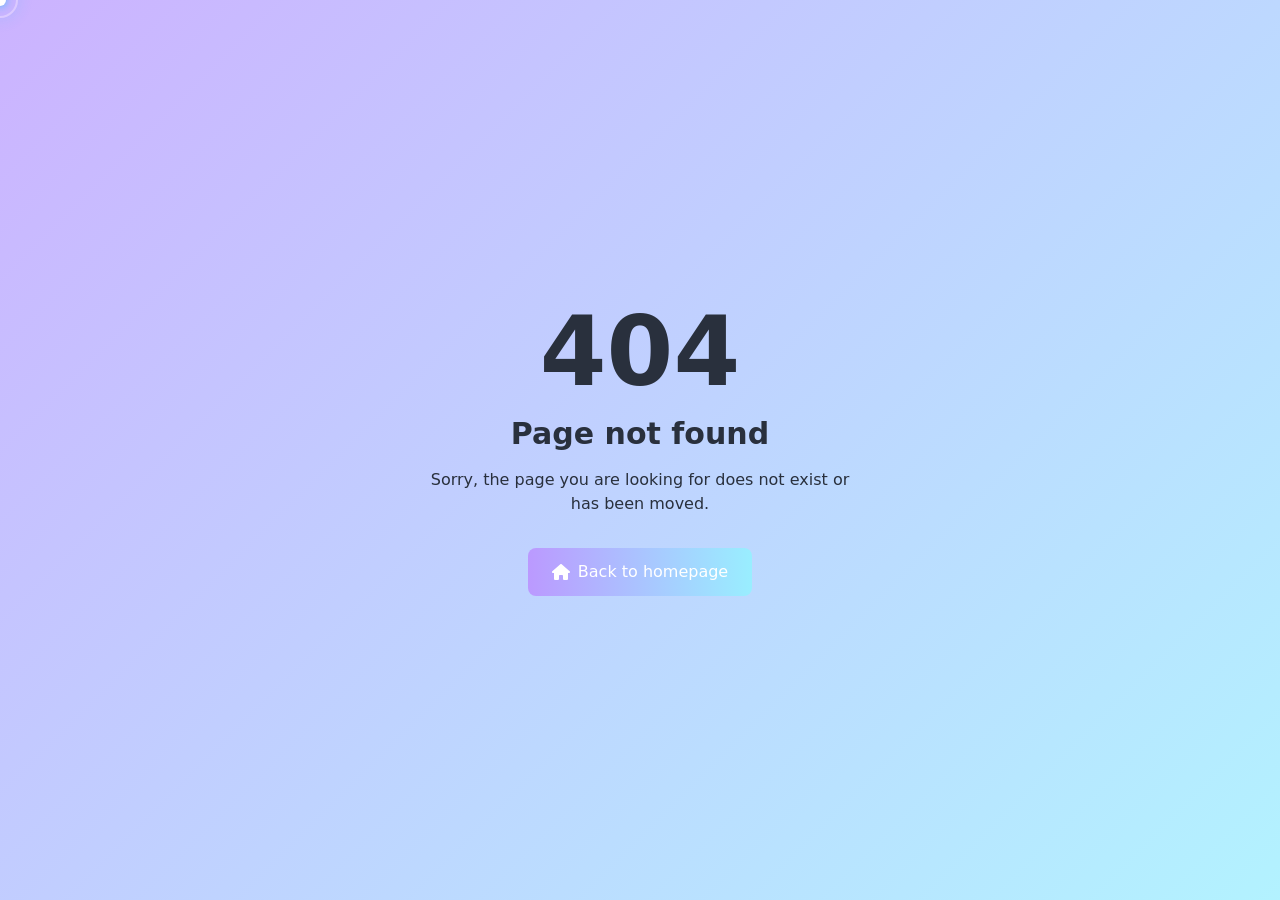
<file: index.html>
<!doctype html>
<html lang="en">

<head>
  <meta charset="UTF-8" />
  <meta name="viewport" content="width=device-width, initial-scale=1.0" />
  <meta name="theme-color" content="#ff00eb" />
  <meta name="referrer" content="strict-origin-when-cross-origin" />
  <meta http-equiv="Permissions-Policy"
    content="interest-cohort=(), encrypted-media=(self https://w.soundcloud.com https://soundcloud.com)" />
  <meta http-equiv="Content-Security-Policy"
    content="default-src 'self'; script-src 'self' 'unsafe-inline' 'unsafe-eval' https://w.soundcloud.com https://widget.sndcdn.com; style-src 'self' 'unsafe-inline'; img-src 'self' data: https:; media-src 'self' https:; connect-src 'self' http://localhost:* http://127.0.0.1:* http://ent https://api.soundcloud.com https://w.soundcloud.com https://widget.sndcdn.com https://sndcdn.com; frame-src https://w.soundcloud.com; worker-src 'self' blob:;" />
  <meta name="description"
    content="Arthur Kubiak - Full Stack Developer specializing in React, TypeScript, and modern web technologies. Explore my portfolio and professional experience." />
  <meta name="keywords"
    content="Arthur Kubiak, Full Stack Developer, React, TypeScript, Web Development, Portfolio, Frontend, Backend" />
  <meta name="author" content="Arthur Kubiak" />

  <!-- Open Graph / Facebook -->
  <meta property="og:type" content="website" />
  <meta property="og:title" content="Arthur Kubiak - Full Stack Developer Portfolio" />
  <meta property="og:description"
    content="Arthur Kubiak - Full Stack Developer specializing in React, TypeScript, and modern web technologies. Explore my portfolio and professional experience." />
  <meta property="og:image" content="/profil_cover.webp" />
  <meta property="og:url" content="https://kubarthur.me/" />
  <meta property="og:locale" content="en_US" />

  <!-- Twitter -->
  <meta name="twitter:card" content="summary_large_image" />
  <meta name="twitter:title" content="Arthur Kubiak - Full Stack Developer Portfolio" />
  <meta name="twitter:description"
    content="Arthur Kubiak - Full Stack Developer specializing in React, TypeScript, and modern web technologies. Explore my portfolio and professional experience." />
  <meta name="twitter:image" content="/profil_cover.webp" />

  <title>Arthur KUBIAK - Portfolio</title>
  <link rel="icon" type="image/png" href="/favicon-96x96.png" sizes="96x96" />
  <link rel="icon" type="image/svg+xml" href="/favicon.svg" />
  <link rel="shortcut icon" href="/favicon.ico" />
  <link rel="apple-touch-icon" sizes="180x180" href="/apple-touch-icon.png" />
  <meta name="apple-mobile-web-app-title" content="Kub" />
  <link rel="manifest" href="/site.webmanifest" />
  <link rel="canonical" href="https://kubarthur.me/" />

  <!-- Preconnect pour les domaines externes -->
  <link rel="preconnect" href="https://w.soundcloud.com" />
  <link rel="preconnect" href="https://widget.sndcdn.com" />
  <link rel="preconnect" href="https://sndcdn.com" />
  <link rel="preconnect" href="https://api.soundcloud.com" />
  <link rel="preconnect" href="https://www.publicdomainpictures.net" />
  <script type="module" crossorigin src="/assets/index-Bfyiq4Mh.js"></script>
  <link rel="modulepreload" crossorigin href="/assets/vendor-Bdw5fnUl.js">
  <link rel="modulepreload" crossorigin href="/assets/animations-DptMTKgY.js">
  <link rel="modulepreload" crossorigin href="/assets/icons-Dq-A5cKz.js">
  <link rel="modulepreload" crossorigin href="/assets/media-B6pbkI_e.js">
  <link rel="stylesheet" crossorigin href="/assets/index-Cuvu6_rQ.css">
</head>

<body>
  <div id="root"></div>
</body>

</html>
</file>
<file: assets/index-Cuvu6_rQ.css>
a,button,[role=button],input,textarea,select,label{cursor:none!important}.outline-none{outline:none!important;box-shadow:none!important}.full-bleed{position:relative;left:50%;transform:translate(-50%);width:100vw;width:100dvw;display:block}.passion-anchor{scroll-margin-top:calc(var(--header-h, 64px))}@keyframes drift{0%{transform:translate(-50%,-50%) rotate(0) scale(1)}25%{transform:translate(-45%,-55%) rotate(3deg) scale(1.05)}50%{transform:translate(-50%,-60%) rotate(0) scale(1.03)}75%{transform:translate(-55%,-45%) rotate(-3deg) scale(1.06)}to{transform:translate(-50%,-50%) rotate(0) scale(1)}}@keyframes star-drop{0%{opacity:0;transform:translateY(0) scale(1.2) rotate(-40deg)}10%{opacity:1;transform:translateY(4px) scale(1.2) rotate(-20deg)}80%{opacity:1;transform:translateY(12px) scale(1) rotate(20deg)}to{opacity:0;transform:translateY(16px) scale(.8) rotate(40deg)}}.animate-star-drop{animation:star-drop 1.2s cubic-bezier(.22,1,.36,1);pointer-events:none}.animate-drift{animation:drift 20s ease-in-out infinite}.animate-drift-slow{animation:drift 28s ease-in-out infinite}.animate-drift-fast{animation:drift 14s ease-in-out infinite}@keyframes cyberpunk-glitch-anim{0%{filter:brightness(1.2) contrast(1.15) saturate(1.3) drop-shadow(0 0 12px #0ff8) drop-shadow(0 0 24px #f0f);transform:none}8%{filter:brightness(1.3) contrast(1.2) saturate(1.5) drop-shadow(0 0 16px #0ff8) drop-shadow(0 0 32px #f0f);transform:scaleY(1.01) translateY(-1px)}12%{filter:brightness(1.1) contrast(1.1) saturate(1.2) drop-shadow(0 0 8px #0ff8) drop-shadow(0 0 16px #f0f);transform:scaleY(.99) translateY(1px)}20%{filter:brightness(1.4) contrast(1.3) saturate(1.7) drop-shadow(0 0 24px #0ff8) drop-shadow(0 0 40px #f0f);transform:scaleY(1.02) translateY(-2px)}22%{filter:brightness(1.1) contrast(1.1) saturate(1.2) drop-shadow(0 0 8px #0ff8) drop-shadow(0 0 16px #f0f);transform:none}to{filter:brightness(1.2) contrast(1.15) saturate(1.3) drop-shadow(0 0 12px #0ff8) drop-shadow(0 0 24px #f0f);transform:none}}.cyberpunk-glitch{position:relative;filter:brightness(1.2) contrast(1.15) saturate(1.3) drop-shadow(0 0 12px #0ff8) drop-shadow(0 0 24px #f0f);animation:cyberpunk-glitch-anim 1.2s infinite linear alternate}@keyframes cyberpunk-scanlines{0%{background-position-y:0}to{background-position-y:4px}}.glitch-overlay{content:"";position:absolute;inset:0;pointer-events:none;z-index:2;background:repeating-linear-gradient(to bottom,rgba(255,255,255,.07) 0px,rgba(255,255,255,.07) 1px,transparent 1.5px,transparent 4px);mix-blend-mode:lighten;animation:cyberpunk-scanlines 1.2s linear infinite;border-radius:1rem}@keyframes cyberpunk-flicker{0%,to{opacity:1}10%{opacity:.95}20%{opacity:.9}30%{opacity:.75}40%{opacity:.95}50%{opacity:1}60%{opacity:.7}70%{opacity:1}80%{opacity:.9}90%{opacity:.95}}.terminal-flicker{animation:cyberpunk-flicker 1.2s linear infinite}.text-success{color:hsl(var(--success))}.text-error{color:hsl(var(--error))}.border-error{border-color:hsl(var(--error))}.bg-error{background-color:hsl(var(--error))}.outline-custom:focus,.outline:focus-visible{outline:none;box-shadow:0 0 0 2px hsl(var(--ring))}.brand{background-image:linear-gradient(135deg,hsl(var(--brand-start)),hsl(var(--brand-end)))}.dark .brand{background-image:linear-gradient(#0f172a66,#0f172a66),linear-gradient(135deg,hsl(var(--brand-start)),hsl(var(--brand-end)))}.brand-decale{background-image:linear-gradient(135deg,hsl(var(--brand-start-decale)),hsl(var(--brand-end-decale)))}.brand-tint{background-image:linear-gradient(90deg,hsl(var(--brand-start) / .06),hsl(var(--brand-end) / .06))}.dark .brand-tint{background-image:linear-gradient(90deg,hsl(var(--brand-start) / .14),hsl(var(--brand-end) / .14))}.slice-default{background-image:linear-gradient(180deg,hsl(var(--brand-start)),hsl(var(--brand-end)))}.slice-100-80{background-image:linear-gradient(180deg,color-mix(in oklab,hsl(var(--brand-start)) 60%,hsl(var(--brand-end)) 0%),color-mix(in oklab,hsl(var(--brand-start)) 80%,hsl(var(--brand-end)) 20%))}.slice-80-60{background-image:linear-gradient(180deg,color-mix(in oklab,hsl(var(--brand-start)) 80%,hsl(var(--brand-end)) 20%),color-mix(in oklab,hsl(var(--brand-start)) 60%,hsl(var(--brand-end)) 40%))}.slice-60-40{background-image:linear-gradient(180deg,color-mix(in oklab,hsl(var(--brand-start)) 60%,hsl(var(--brand-end)) 40%),color-mix(in oklab,hsl(var(--brand-start)) 40%,hsl(var(--brand-end)) 60%))}.slice-40-20{background-image:linear-gradient(180deg,color-mix(in oklab,hsl(var(--brand-start)) 40%,hsl(var(--brand-end)) 60%),color-mix(in oklab,hsl(var(--brand-start)) 20%,hsl(var(--brand-end)) 80%))}.slice-20-0{background-image:linear-gradient(180deg,color-mix(in oklab,hsl(var(--brand-start)) 20%,hsl(var(--brand-end)) 80%),color-mix(in oklab,hsl(var(--brand-start)) 0%,hsl(var(--brand-end)) 80%))}.no-scroll{scrollbar-width:none;scrollbar-color:transparent transparent;-ms-overflow-style:none}.brightness:hover{filter:brightness(var(--bright))}.hover-custom:hover{filter:brightness(var(--bright));scale:1.05;transition:all .2s ease-in-out}html.lenis,html.lenis body{height:auto}.lenis:not(.lenis-autoToggle).lenis-stopped{overflow:clip}.lenis [data-lenis-prevent],.lenis [data-lenis-prevent-wheel],.lenis [data-lenis-prevent-touch]{overscroll-behavior:contain}.lenis.lenis-smooth iframe{pointer-events:none}.lenis.lenis-autoToggle{transition-property:overflow;transition-duration:1ms;transition-behavior:allow-discrete}*,:before,:after{--tw-border-spacing-x: 0;--tw-border-spacing-y: 0;--tw-translate-x: 0;--tw-translate-y: 0;--tw-rotate: 0;--tw-skew-x: 0;--tw-skew-y: 0;--tw-scale-x: 1;--tw-scale-y: 1;--tw-pan-x: ;--tw-pan-y: ;--tw-pinch-zoom: ;--tw-scroll-snap-strictness: proximity;--tw-gradient-from-position: ;--tw-gradient-via-position: ;--tw-gradient-to-position: ;--tw-ordinal: ;--tw-slashed-zero: ;--tw-numeric-figure: ;--tw-numeric-spacing: ;--tw-numeric-fraction: ;--tw-ring-inset: ;--tw-ring-offset-width: 0px;--tw-ring-offset-color: #fff;--tw-ring-color: rgb(59 130 246 / .5);--tw-ring-offset-shadow: 0 0 #0000;--tw-ring-shadow: 0 0 #0000;--tw-shadow: 0 0 #0000;--tw-shadow-colored: 0 0 #0000;--tw-blur: ;--tw-brightness: ;--tw-contrast: ;--tw-grayscale: ;--tw-hue-rotate: ;--tw-invert: ;--tw-saturate: ;--tw-sepia: ;--tw-drop-shadow: ;--tw-backdrop-blur: ;--tw-backdrop-brightness: ;--tw-backdrop-contrast: ;--tw-backdrop-grayscale: ;--tw-backdrop-hue-rotate: ;--tw-backdrop-invert: ;--tw-backdrop-opacity: ;--tw-backdrop-saturate: ;--tw-backdrop-sepia: ;--tw-contain-size: ;--tw-contain-layout: ;--tw-contain-paint: ;--tw-contain-style: }::backdrop{--tw-border-spacing-x: 0;--tw-border-spacing-y: 0;--tw-translate-x: 0;--tw-translate-y: 0;--tw-rotate: 0;--tw-skew-x: 0;--tw-skew-y: 0;--tw-scale-x: 1;--tw-scale-y: 1;--tw-pan-x: ;--tw-pan-y: ;--tw-pinch-zoom: ;--tw-scroll-snap-strictness: proximity;--tw-gradient-from-position: ;--tw-gradient-via-position: ;--tw-gradient-to-position: ;--tw-ordinal: ;--tw-slashed-zero: ;--tw-numeric-figure: ;--tw-numeric-spacing: ;--tw-numeric-fraction: ;--tw-ring-inset: ;--tw-ring-offset-width: 0px;--tw-ring-offset-color: #fff;--tw-ring-color: rgb(59 130 246 / .5);--tw-ring-offset-shadow: 0 0 #0000;--tw-ring-shadow: 0 0 #0000;--tw-shadow: 0 0 #0000;--tw-shadow-colored: 0 0 #0000;--tw-blur: ;--tw-brightness: ;--tw-contrast: ;--tw-grayscale: ;--tw-hue-rotate: ;--tw-invert: ;--tw-saturate: ;--tw-sepia: ;--tw-drop-shadow: ;--tw-backdrop-blur: ;--tw-backdrop-brightness: ;--tw-backdrop-contrast: ;--tw-backdrop-grayscale: ;--tw-backdrop-hue-rotate: ;--tw-backdrop-invert: ;--tw-backdrop-opacity: ;--tw-backdrop-saturate: ;--tw-backdrop-sepia: ;--tw-contain-size: ;--tw-contain-layout: ;--tw-contain-paint: ;--tw-contain-style: }*,:before,:after{box-sizing:border-box;border-width:0;border-style:solid;border-color:#e5e7eb}:before,:after{--tw-content: ""}html,:host{line-height:1.5;-webkit-text-size-adjust:100%;-moz-tab-size:4;-o-tab-size:4;tab-size:4;font-family:ui-sans-serif,system-ui,sans-serif,"Apple Color Emoji","Segoe UI Emoji",Segoe UI Symbol,"Noto Color Emoji";font-feature-settings:normal;font-variation-settings:normal;-webkit-tap-highlight-color:transparent}body{margin:0;line-height:inherit}hr{height:0;color:inherit;border-top-width:1px}abbr:where([title]){-webkit-text-decoration:underline dotted;text-decoration:underline dotted}h1,h2,h3,h4,h5,h6{font-size:inherit;font-weight:inherit}a{color:inherit;text-decoration:inherit}b,strong{font-weight:bolder}code,kbd,samp,pre{font-family:ui-monospace,SFMono-Regular,Menlo,Monaco,Consolas,Liberation Mono,Courier New,monospace;font-feature-settings:normal;font-variation-settings:normal;font-size:1em}small{font-size:80%}sub,sup{font-size:75%;line-height:0;position:relative;vertical-align:baseline}sub{bottom:-.25em}sup{top:-.5em}table{text-indent:0;border-color:inherit;border-collapse:collapse}button,input,optgroup,select,textarea{font-family:inherit;font-feature-settings:inherit;font-variation-settings:inherit;font-size:100%;font-weight:inherit;line-height:inherit;letter-spacing:inherit;color:inherit;margin:0;padding:0}button,select{text-transform:none}button,input:where([type=button]),input:where([type=reset]),input:where([type=submit]){-webkit-appearance:button;background-color:transparent;background-image:none}:-moz-focusring{outline:auto}:-moz-ui-invalid{box-shadow:none}progress{vertical-align:baseline}::-webkit-inner-spin-button,::-webkit-outer-spin-button{height:auto}[type=search]{-webkit-appearance:textfield;outline-offset:-2px}::-webkit-search-decoration{-webkit-appearance:none}::-webkit-file-upload-button{-webkit-appearance:button;font:inherit}summary{display:list-item}blockquote,dl,dd,h1,h2,h3,h4,h5,h6,hr,figure,p,pre{margin:0}fieldset{margin:0;padding:0}legend{padding:0}ol,ul,menu{list-style:none;margin:0;padding:0}dialog{padding:0}textarea{resize:vertical}input::-moz-placeholder,textarea::-moz-placeholder{opacity:1;color:#9ca3af}input::placeholder,textarea::placeholder{opacity:1;color:#9ca3af}button,[role=button]{cursor:pointer}:disabled{cursor:default}img,svg,video,canvas,audio,iframe,embed,object{display:block;vertical-align:middle}img,video{max-width:100%;height:auto}[hidden]:where(:not([hidden=until-found])){display:none}:root{--surface: 220 40% 98%;--brand-start: 260 100% 85%;--brand-start-decale: 260 100% 80%;--brand-start-logo: 260 100% 76%;--brand-end: 190 100% 85%;--brand-end-decale: 190 100% 80%;--brand-end-logo: 190 100% 48%;--border: 220 20% 85%;--ring: 245 80% 70%;--shadow: 210 10% 5% / .06;--bright: .97;--text-main: 220 20% 20%;--text-soft: 220 10% 40%;--text-global-main: 214 32% 91%;--text-global-main-inverse: 220 20% 20%;--error: 0 84% 60%;--success: 142 71% 45%;--chrome: 0 0% 7%;--red: 4 85% 57%}.dark{--surface: 222 35% 12%;--brand-start: 280 100% 20%;--brand-start-decale: 280 100% 20%;--brand-start-logo: 280 100% 32%;--brand-end: 180 100% 30%;--brand-end-decale: 180 100% 30%;--brand-end-logo: 180 100% 32%;--border: 220 20% 22%;--ring: 195 92% 60%;--shadow: 210 10% 2% / .5;--bright: 1.13;--text-main: 214 32% 91%;--text-soft: 214 16% 70%;--error: 0 70% 70%;--success: 142 70% 60%;--chrome: 0 0% 96%;--red: 0 100% 65%}html,body,#root{height:100%}html,body{margin:0;padding:0;overflow-x:hidden;color:hsl(var(--text-main));transition:all .2s ease-in-out;scrollbar-width:none;-ms-overflow-style:none;cursor:none}.no-scroll::-webkit-scrollbar{display:none}textarea:focus,textarea:focus-visible,input:focus,input:focus-visible{outline:none;box-shadow:0 0 0 2px hsl(var(--ring))}.text-global-main{color:hsl(var(--text-global-main))}.card{background-color:hsl(var(--surface));border-radius:1rem;border-width:1px;padding:1.5rem;--tw-shadow: 0 7px 21px rgba(234, 29, 29, .08);--tw-shadow-colored: 0 7px 21px var(--tw-shadow-color);box-shadow:var(--tw-ring-offset-shadow, 0 0 #0000),var(--tw-ring-shadow, 0 0 #0000),var(--tw-shadow);--tw-backdrop-blur: blur(8px);-webkit-backdrop-filter:var(--tw-backdrop-blur) var(--tw-backdrop-brightness) var(--tw-backdrop-contrast) var(--tw-backdrop-grayscale) var(--tw-backdrop-hue-rotate) var(--tw-backdrop-invert) var(--tw-backdrop-opacity) var(--tw-backdrop-saturate) var(--tw-backdrop-sepia);backdrop-filter:var(--tw-backdrop-blur) var(--tw-backdrop-brightness) var(--tw-backdrop-contrast) var(--tw-backdrop-grayscale) var(--tw-backdrop-hue-rotate) var(--tw-backdrop-invert) var(--tw-backdrop-opacity) var(--tw-backdrop-saturate) var(--tw-backdrop-sepia);border-color:hsl(var(--border));transition:background-color .2s ease-out}.card:hover{filter:brightness(var(--bright))}.btn{background:linear-gradient(90deg,hsl(var(--brand-start-decale)),hsl(var(--brand-end-decale)));color:#fff;border-radius:9999px;padding:.5rem 1rem;transition:all .2s}.btn:hover,.btn-secondary:hover{filter:brightness(var(--bright));transform:scale(1.05)}.btn:focus,.btn:focus-visible,.btn-secondary:focus,.btn-secondary:focus-visible{outline:none;box-shadow:0 0 0 2px hsl(var(--ring))}.btn-error:focus,.btn-error:focus-visible,.btn-secondary-error:focus,.btn-secondary-error:focus-visible{outline:none;box-shadow:0 0 0 2px hsl(var(--error))}.btn-exception:focus,.btn-exception:focus-visible{outline:none;box-shadow:none}.btn-secondary{background-color:color-mix(in oklab,hsl(var(--surface)) 88%,hsl(var(--brand-start)) 12%);color:inherit;border-color:hsl(var(--border));border-radius:9999px;border-width:1px;padding:.5rem 1rem;transition:all .2s}.container-page{margin-left:auto;margin-right:auto;max-width:72rem;padding-left:1rem;padding-right:1rem}@media (min-width: 640px){.container-page{padding-left:1.5rem;padding-right:1.5rem}}.honeypot-field{position:absolute!important;left:-9999px!important;width:0!important;height:0!important;opacity:0!important;pointer-events:none!important;padding:0!important;margin:0!important;border:none!important}.sr-only{position:absolute;width:1px;height:1px;padding:0;margin:-1px;overflow:hidden;clip:rect(0,0,0,0);white-space:nowrap;border-width:0}.pointer-events-none{pointer-events:none}.visible{visibility:visible}.invisible{visibility:hidden}.static{position:static}.fixed{position:fixed}.absolute{position:absolute}.relative{position:relative}.inset-0{inset:0}.-bottom-\[6px\]{bottom:-6px}.-right-1{right:-.25rem}.-right-4{right:-1rem}.-top-4{top:-1rem}.-top-6{top:-1.5rem}.bottom-0{bottom:0}.bottom-2{bottom:.5rem}.bottom-4{bottom:1rem}.bottom-8{bottom:2rem}.left-0{left:0}.left-1\/2{left:50%}.left-4{left:1rem}.left-6{left:1.5rem}.right-0{right:0}.right-2{right:.5rem}.right-4{right:1rem}.right-\[0\.2em\]{right:.2em}.top-0{top:0}.top-1\/2{top:50%}.top-16{top:4rem}.top-2{top:.5rem}.top-7{top:1.75rem}.-z-10{z-index:-10}.z-0{z-index:0}.z-10{z-index:10}.z-20{z-index:20}.z-30{z-index:30}.z-40{z-index:40}.z-50{z-index:50}.z-\[-1\]{z-index:-1}.z-\[100\]{z-index:100}.z-\[10\]{z-index:10}.z-\[1\]{z-index:1}.z-\[2\]{z-index:2}.z-\[30\]{z-index:30}.z-\[9999\]{z-index:9999}.float-left{float:left}.mx-auto{margin-left:auto;margin-right:auto}.-mt-3{margin-top:-.75rem}.-mt-8{margin-top:-2rem}.mb-10{margin-bottom:2.5rem}.mb-2{margin-bottom:.5rem}.mb-3{margin-bottom:.75rem}.mb-4{margin-bottom:1rem}.mb-6{margin-bottom:1.5rem}.mb-8{margin-bottom:2rem}.ml-1{margin-left:.25rem}.ml-2{margin-left:.5rem}.ml-auto{margin-left:auto}.mr-4{margin-right:1rem}.mt-0\.5{margin-top:.125rem}.mt-1{margin-top:.25rem}.mt-2{margin-top:.5rem}.mt-3{margin-top:.75rem}.mt-4{margin-top:1rem}.mt-6{margin-top:1.5rem}.mt-\[0\.2em\]{margin-top:.2em}.mt-\[4\.9rem\]{margin-top:4.9rem}.mt-\[64px\]{margin-top:64px}.mt-\[6rem\]{margin-top:6rem}.block{display:block}.inline-block{display:inline-block}.flex{display:flex}.inline-flex{display:inline-flex}.grid{display:grid}.hidden{display:none}.aspect-\[21\/9\]{aspect-ratio:21/9}.aspect-\[3\/4\]{aspect-ratio:3/4}.aspect-square{aspect-ratio:1 / 1}.h-0\.5{height:.125rem}.h-1{height:.25rem}.h-10{height:2.5rem}.h-11{height:2.75rem}.h-12{height:3rem}.h-16{height:4rem}.h-20{height:5rem}.h-24{height:6rem}.h-3{height:.75rem}.h-4{height:1rem}.h-5{height:1.25rem}.h-6{height:1.5rem}.h-8{height:2rem}.h-\[1\.6em\]{height:1.6em}.h-\[100dvh\]{height:100dvh}.h-\[14\.5rem\]{height:14.5rem}.h-\[2em\]{height:2em}.h-\[3px\]{height:3px}.h-\[41\.33px\]{height:41.33px}.h-\[calc\(100vh-var\(--header-h\,64px\)\)\]{height:calc(100vh - var(--header-h,64px))}.h-\[calc\(100vh-var\(--header-h\,64px\)-72\.67px\)\]{height:calc(100vh - var(--header-h,64px) - 72.67px)}.h-auto{height:auto}.h-full{height:100%}.h-screen{height:100vh}.max-h-\[20rem\]{max-height:20rem}.max-h-screen{max-height:100vh}.min-h-\[18rem\]{min-height:18rem}.min-h-\[28rem\]{min-height:28rem}.min-h-\[calc\(100vh-var\(--header-h\,64px\)\)\]{min-height:calc(100vh - var(--header-h,64px))}.min-h-full{min-height:100%}.min-h-screen{min-height:100vh}.w-1{width:.25rem}.w-10{width:2.5rem}.w-12{width:3rem}.w-16{width:4rem}.w-20{width:5rem}.w-24{width:6rem}.w-28{width:7rem}.w-3{width:.75rem}.w-4{width:1rem}.w-5{width:1.25rem}.w-6{width:1.5rem}.w-\[0\.8rem\]{width:.8rem}.w-\[1\.6em\]{width:1.6em}.w-\[30\%\]{width:30%}.w-\[3em\]{width:3em}.w-\[3px\]{width:3px}.w-\[80\%\]{width:80%}.w-\[90\%\]{width:90%}.w-\[min\(90\%\,24rem\)\]{width:min(90%,24rem)}.w-auto{width:auto}.w-full{width:100%}.w-screen{width:100vw}.min-w-\[13\.5rem\]{min-width:13.5rem}.min-w-\[15rem\]{min-width:15rem}.min-w-\[2\.5rem\]{min-width:2.5rem}.min-w-\[56px\]{min-width:56px}.max-w-3xl{max-width:48rem}.max-w-6xl{max-width:72rem}.max-w-\[18\.2rem\]{max-width:18.2rem}.max-w-md{max-width:28rem}.max-w-xs{max-width:20rem}.flex-1{flex:1 1 0%}.flex-shrink-0,.shrink-0{flex-shrink:0}.grow{flex-grow:1}.-translate-x-1\/2{--tw-translate-x: -50%;transform:translate(var(--tw-translate-x),var(--tw-translate-y)) rotate(var(--tw-rotate)) skew(var(--tw-skew-x)) skewY(var(--tw-skew-y)) scaleX(var(--tw-scale-x)) scaleY(var(--tw-scale-y))}.-translate-y-1\/2{--tw-translate-y: -50%;transform:translate(var(--tw-translate-x),var(--tw-translate-y)) rotate(var(--tw-rotate)) skew(var(--tw-skew-x)) skewY(var(--tw-skew-y)) scaleX(var(--tw-scale-x)) scaleY(var(--tw-scale-y))}.-translate-y-2{--tw-translate-y: -.5rem;transform:translate(var(--tw-translate-x),var(--tw-translate-y)) rotate(var(--tw-rotate)) skew(var(--tw-skew-x)) skewY(var(--tw-skew-y)) scaleX(var(--tw-scale-x)) scaleY(var(--tw-scale-y))}.translate-x-\[17px\]{--tw-translate-x: 17px;transform:translate(var(--tw-translate-x),var(--tw-translate-y)) rotate(var(--tw-rotate)) skew(var(--tw-skew-x)) skewY(var(--tw-skew-y)) scaleX(var(--tw-scale-x)) scaleY(var(--tw-scale-y))}.translate-x-\[2px\]{--tw-translate-x: 2px;transform:translate(var(--tw-translate-x),var(--tw-translate-y)) rotate(var(--tw-rotate)) skew(var(--tw-skew-x)) skewY(var(--tw-skew-y)) scaleX(var(--tw-scale-x)) scaleY(var(--tw-scale-y))}.rotate-180{--tw-rotate: 180deg;transform:translate(var(--tw-translate-x),var(--tw-translate-y)) rotate(var(--tw-rotate)) skew(var(--tw-skew-x)) skewY(var(--tw-skew-y)) scaleX(var(--tw-scale-x)) scaleY(var(--tw-scale-y))}.scale-\[1\.04\]{--tw-scale-x: 1.04;--tw-scale-y: 1.04;transform:translate(var(--tw-translate-x),var(--tw-translate-y)) rotate(var(--tw-rotate)) skew(var(--tw-skew-x)) skewY(var(--tw-skew-y)) scaleX(var(--tw-scale-x)) scaleY(var(--tw-scale-y))}.scale-x-150{--tw-scale-x: 1.5;transform:translate(var(--tw-translate-x),var(--tw-translate-y)) rotate(var(--tw-rotate)) skew(var(--tw-skew-x)) skewY(var(--tw-skew-y)) scaleX(var(--tw-scale-x)) scaleY(var(--tw-scale-y))}.transform{transform:translate(var(--tw-translate-x),var(--tw-translate-y)) rotate(var(--tw-rotate)) skew(var(--tw-skew-x)) skewY(var(--tw-skew-y)) scaleX(var(--tw-scale-x)) scaleY(var(--tw-scale-y))}@keyframes pulse{50%{opacity:.5}}.animate-pulse{animation:pulse 2s cubic-bezier(.4,0,.6,1) infinite}@keyframes spin{to{transform:rotate(360deg)}}.animate-spin{animation:spin 1s linear infinite}.cursor-none{cursor:none}.cursor-not-allowed{cursor:not-allowed}.cursor-pointer{cursor:pointer}.select-none{-webkit-user-select:none;-moz-user-select:none;user-select:none}.resize{resize:both}.grid-cols-1{grid-template-columns:repeat(1,minmax(0,1fr))}.flex-row{flex-direction:row}.flex-row-reverse{flex-direction:row-reverse}.flex-col{flex-direction:column}.flex-wrap{flex-wrap:wrap}.items-start{align-items:flex-start}.items-center{align-items:center}.items-stretch{align-items:stretch}.justify-start{justify-content:flex-start}.justify-end{justify-content:flex-end}.justify-center{justify-content:center}.justify-between{justify-content:space-between}.gap-1{gap:.25rem}.gap-2{gap:.5rem}.gap-3{gap:.75rem}.gap-4{gap:1rem}.gap-6{gap:1.5rem}.space-y-1>:not([hidden])~:not([hidden]){--tw-space-y-reverse: 0;margin-top:calc(.25rem * calc(1 - var(--tw-space-y-reverse)));margin-bottom:calc(.25rem * var(--tw-space-y-reverse))}.space-y-2>:not([hidden])~:not([hidden]){--tw-space-y-reverse: 0;margin-top:calc(.5rem * calc(1 - var(--tw-space-y-reverse)));margin-bottom:calc(.5rem * var(--tw-space-y-reverse))}.space-y-3>:not([hidden])~:not([hidden]){--tw-space-y-reverse: 0;margin-top:calc(.75rem * calc(1 - var(--tw-space-y-reverse)));margin-bottom:calc(.75rem * var(--tw-space-y-reverse))}.space-y-4>:not([hidden])~:not([hidden]){--tw-space-y-reverse: 0;margin-top:calc(1rem * calc(1 - var(--tw-space-y-reverse)));margin-bottom:calc(1rem * var(--tw-space-y-reverse))}.space-y-6>:not([hidden])~:not([hidden]){--tw-space-y-reverse: 0;margin-top:calc(1.5rem * calc(1 - var(--tw-space-y-reverse)));margin-bottom:calc(1.5rem * var(--tw-space-y-reverse))}.space-y-8>:not([hidden])~:not([hidden]){--tw-space-y-reverse: 0;margin-top:calc(2rem * calc(1 - var(--tw-space-y-reverse)));margin-bottom:calc(2rem * var(--tw-space-y-reverse))}.self-start{align-self:flex-start}.self-end{align-self:flex-end}.justify-self-start{justify-self:start}.overflow-auto{overflow:auto}.overflow-hidden{overflow:hidden}.overflow-visible{overflow:visible}.overflow-y-auto{overflow-y:auto}.overflow-x-hidden{overflow-x:hidden}.whitespace-nowrap{white-space:nowrap}.whitespace-pre-line{white-space:pre-line}.rounded{border-radius:.25rem}.rounded-2xl{border-radius:1rem}.rounded-3xl{border-radius:1.5rem}.rounded-full{border-radius:9999px}.rounded-lg{border-radius:.5rem}.rounded-md{border-radius:.375rem}.rounded-none{border-radius:0}.rounded-xl{border-radius:.75rem}.rounded-l-lg{border-top-left-radius:.5rem;border-bottom-left-radius:.5rem}.rounded-r-lg{border-top-right-radius:.5rem;border-bottom-right-radius:.5rem}.rounded-t-2xl{border-top-left-radius:1rem;border-top-right-radius:1rem}.border{border-width:1px}.border-2{border-width:2px}.border-4{border-width:4px}.border-b{border-bottom-width:1px}.border-l-0{border-left-width:0px}.border-amber-200\/60{border-color:#fde68a99}.border-black\/10{border-color:#0000001a}.border-black\/20{border-color:#0003}.border-emerald-200\/60{border-color:#a7f3d099}.border-gray-200{--tw-border-opacity: 1;border-color:rgb(229 231 235 / var(--tw-border-opacity, 1))}.border-sky-200\/60{border-color:#bae6fd99}.border-slate-300\/70{border-color:#cbd5e1b3}.border-transparent{border-color:transparent}.border-violet-200\/60{border-color:#ddd6fe99}.border-white\/10{border-color:#ffffff1a}.border-white\/60{border-color:#fff9}.bg-\[\#3A7BFF\]{--tw-bg-opacity: 1;background-color:rgb(58 123 255 / var(--tw-bg-opacity, 1))}.bg-\[\#b3d1ffff\]{background-color:#b3d1ff}.bg-\[hsl\(var\(--text-soft\)\)\]{background-color:hsl(var(--text-soft))}.bg-amber-300\/90{background-color:#fcd34de6}.bg-amber-50\/80{background-color:#fffbebcc}.bg-black\/10{background-color:#0000001a}.bg-black\/40{background-color:#0006}.bg-black\/5{background-color:#0000000d}.bg-black\/70{background-color:#000000b3}.bg-black\/90{background-color:#000000e6}.bg-current{background-color:currentColor}.bg-cyan-100{--tw-bg-opacity: 1;background-color:rgb(207 250 254 / var(--tw-bg-opacity, 1))}.bg-cyan-300\/90{background-color:#67e8f9e6}.bg-emerald-100{--tw-bg-opacity: 1;background-color:rgb(209 250 229 / var(--tw-bg-opacity, 1))}.bg-emerald-300\/90{background-color:#6ee7b7e6}.bg-emerald-50\/80{background-color:#ecfdf5cc}.bg-fuchsia-300\/90{background-color:#f0abfce6}.bg-gray-300{--tw-bg-opacity: 1;background-color:rgb(209 213 219 / var(--tw-bg-opacity, 1))}.bg-lime-300\/90{background-color:#bef264e6}.bg-orange-500{--tw-bg-opacity: 1;background-color:rgb(249 115 22 / var(--tw-bg-opacity, 1))}.bg-red-100{--tw-bg-opacity: 1;background-color:rgb(254 226 226 / var(--tw-bg-opacity, 1))}.bg-rose-300\/90{background-color:#fda4afe6}.bg-sky-300\/90{background-color:#7dd3fce6}.bg-sky-50\/80{background-color:#f0f9ffcc}.bg-slate-100{--tw-bg-opacity: 1;background-color:rgb(241 245 249 / var(--tw-bg-opacity, 1))}.bg-slate-100\/30{background-color:#f1f5f94d}.bg-slate-100\/50{background-color:#f1f5f980}.bg-slate-100\/60{background-color:#f1f5f999}.bg-slate-100\/70{background-color:#f1f5f9b3}.bg-slate-100\/80{background-color:#f1f5f9cc}.bg-slate-100\/90{background-color:#f1f5f9e6}.bg-slate-200{--tw-bg-opacity: 1;background-color:rgb(226 232 240 / var(--tw-bg-opacity, 1))}.bg-slate-200\/80{background-color:#e2e8f0cc}.bg-slate-300\/90{background-color:#cbd5e1e6}.bg-slate-900\/10{background-color:#0f172a1a}.bg-transparent{background-color:transparent}.bg-violet-300\/90{background-color:#c4b5fde6}.bg-violet-50\/80{background-color:#f5f3ffcc}.bg-white{--tw-bg-opacity: 1;background-color:rgb(255 255 255 / var(--tw-bg-opacity, 1))}.bg-yellow-400{--tw-bg-opacity: 1;background-color:rgb(250 204 21 / var(--tw-bg-opacity, 1))}.bg-gradient-to-br{background-image:linear-gradient(to bottom right,var(--tw-gradient-stops))}.from-amber-400{--tw-gradient-from: #fbbf24 var(--tw-gradient-from-position);--tw-gradient-to: rgb(251 191 36 / 0) var(--tw-gradient-to-position);--tw-gradient-stops: var(--tw-gradient-from), var(--tw-gradient-to)}.from-emerald-400{--tw-gradient-from: #34d399 var(--tw-gradient-from-position);--tw-gradient-to: rgb(52 211 153 / 0) var(--tw-gradient-to-position);--tw-gradient-stops: var(--tw-gradient-from), var(--tw-gradient-to)}.from-sky-400{--tw-gradient-from: #38bdf8 var(--tw-gradient-from-position);--tw-gradient-to: rgb(56 189 248 / 0) var(--tw-gradient-to-position);--tw-gradient-stops: var(--tw-gradient-from), var(--tw-gradient-to)}.from-violet-400{--tw-gradient-from: #a78bfa var(--tw-gradient-from-position);--tw-gradient-to: rgb(167 139 250 / 0) var(--tw-gradient-to-position);--tw-gradient-stops: var(--tw-gradient-from), var(--tw-gradient-to)}.to-lime-500{--tw-gradient-to: #84cc16 var(--tw-gradient-to-position)}.to-rose-500{--tw-gradient-to: #f43f5e var(--tw-gradient-to-position)}.to-sky-500{--tw-gradient-to: #0ea5e9 var(--tw-gradient-to-position)}.to-violet-500{--tw-gradient-to: #8b5cf6 var(--tw-gradient-to-position)}.object-contain{-o-object-fit:contain;object-fit:contain}.object-cover{-o-object-fit:cover;object-fit:cover}.p-0{padding:0}.p-1{padding:.25rem}.p-2{padding:.5rem}.p-3{padding:.75rem}.p-4{padding:1rem}.px-2{padding-left:.5rem;padding-right:.5rem}.px-3{padding-left:.75rem;padding-right:.75rem}.px-4{padding-left:1rem;padding-right:1rem}.px-6{padding-left:1.5rem;padding-right:1.5rem}.py-0\.5{padding-top:.125rem;padding-bottom:.125rem}.py-1{padding-top:.25rem;padding-bottom:.25rem}.py-1\.5{padding-top:.375rem;padding-bottom:.375rem}.py-12{padding-top:3rem;padding-bottom:3rem}.py-2{padding-top:.5rem;padding-bottom:.5rem}.py-24{padding-top:6rem;padding-bottom:6rem}.py-3{padding-top:.75rem;padding-bottom:.75rem}.py-6{padding-top:1.5rem;padding-bottom:1.5rem}.py-8{padding-top:2rem;padding-bottom:2rem}.py-\[2\.5rem\]{padding-top:2.5rem;padding-bottom:2.5rem}.pb-0{padding-bottom:0}.pb-2{padding-bottom:.5rem}.pb-6{padding-bottom:1.5rem}.pl-16{padding-left:4rem}.pl-3{padding-left:.75rem}.pl-4{padding-left:1rem}.pr-4{padding-right:1rem}.pt-0{padding-top:0}.pt-1{padding-top:.25rem}.pt-2{padding-top:.5rem}.pt-6{padding-top:1.5rem}.text-left{text-align:left}.text-center{text-align:center}.text-right{text-align:right}.font-mono{font-family:ui-monospace,SFMono-Regular,Menlo,Monaco,Consolas,Liberation Mono,Courier New,monospace}.text-2xl{font-size:1.5rem;line-height:2rem}.text-3xl{font-size:1.875rem;line-height:2.25rem}.text-6xl{font-size:3.75rem;line-height:1}.text-\[10px\]{font-size:10px}.text-base{font-size:1rem;line-height:1.5rem}.text-lg{font-size:1.125rem;line-height:1.75rem}.text-sm{font-size:.875rem;line-height:1.25rem}.text-xl{font-size:1.25rem;line-height:1.75rem}.text-xs{font-size:.75rem;line-height:1rem}.font-bold{font-weight:700}.font-medium{font-weight:500}.font-semibold{font-weight:600}.tabular-nums{--tw-numeric-spacing: tabular-nums;font-variant-numeric:var(--tw-ordinal) var(--tw-slashed-zero) var(--tw-numeric-figure) var(--tw-numeric-spacing) var(--tw-numeric-fraction)}.leading-relaxed{line-height:1.625}.leading-snug{line-height:1.375}.text-\[hsl\(var\(--text-global-main\)\)\]{color:hsl(var(--text-global-main))}.text-\[hsl\(var\(--text-global-main-inverse\)\)\]{color:hsl(var(--text-global-main-inverse))}.text-\[hsl\(var\(--text-main\)\)\]{color:hsl(var(--text-main))}.text-amber-500{--tw-text-opacity: 1;color:rgb(245 158 11 / var(--tw-text-opacity, 1))}.text-black{--tw-text-opacity: 1;color:rgb(0 0 0 / var(--tw-text-opacity, 1))}.text-blue-600{--tw-text-opacity: 1;color:rgb(37 99 235 / var(--tw-text-opacity, 1))}.text-blue-700{--tw-text-opacity: 1;color:rgb(29 78 216 / var(--tw-text-opacity, 1))}.text-emerald-500{--tw-text-opacity: 1;color:rgb(16 185 129 / var(--tw-text-opacity, 1))}.text-emerald-800{--tw-text-opacity: 1;color:rgb(6 95 70 / var(--tw-text-opacity, 1))}.text-gray-400{--tw-text-opacity: 1;color:rgb(156 163 175 / var(--tw-text-opacity, 1))}.text-gray-500{--tw-text-opacity: 1;color:rgb(107 114 128 / var(--tw-text-opacity, 1))}.text-gray-600{--tw-text-opacity: 1;color:rgb(75 85 99 / var(--tw-text-opacity, 1))}.text-gray-800{--tw-text-opacity: 1;color:rgb(31 41 55 / var(--tw-text-opacity, 1))}.text-green-600{--tw-text-opacity: 1;color:rgb(22 163 74 / var(--tw-text-opacity, 1))}.text-inherit{color:inherit}.text-orange-500{--tw-text-opacity: 1;color:rgb(249 115 22 / var(--tw-text-opacity, 1))}.text-sky-500{--tw-text-opacity: 1;color:rgb(14 165 233 / var(--tw-text-opacity, 1))}.text-slate-500{--tw-text-opacity: 1;color:rgb(100 116 139 / var(--tw-text-opacity, 1))}.text-slate-600{--tw-text-opacity: 1;color:rgb(71 85 105 / var(--tw-text-opacity, 1))}.text-slate-700{--tw-text-opacity: 1;color:rgb(51 65 85 / var(--tw-text-opacity, 1))}.text-slate-900{--tw-text-opacity: 1;color:rgb(15 23 42 / var(--tw-text-opacity, 1))}.text-slate-900\/10{color:#0f172a1a}.text-violet-500{--tw-text-opacity: 1;color:rgb(139 92 246 / var(--tw-text-opacity, 1))}.text-yellow-100{--tw-text-opacity: 1;color:rgb(254 249 195 / var(--tw-text-opacity, 1))}.underline{text-decoration-line:underline}.accent-cyan-500{accent-color:#06b6d4}.opacity-100{opacity:1}.opacity-30{opacity:.3}.opacity-40{opacity:.4}.opacity-50{opacity:.5}.opacity-60{opacity:.6}.opacity-70{opacity:.7}.opacity-75{opacity:.75}.opacity-80{opacity:.8}.opacity-90{opacity:.9}.shadow{--tw-shadow: 0 1px 3px 0 rgb(0 0 0 / .1), 0 1px 2px -1px rgb(0 0 0 / .1);--tw-shadow-colored: 0 1px 3px 0 var(--tw-shadow-color), 0 1px 2px -1px var(--tw-shadow-color);box-shadow:var(--tw-ring-offset-shadow, 0 0 #0000),var(--tw-ring-shadow, 0 0 #0000),var(--tw-shadow)}.shadow-lg{--tw-shadow: 0 10px 15px -3px rgb(0 0 0 / .1), 0 4px 6px -4px rgb(0 0 0 / .1);--tw-shadow-colored: 0 10px 15px -3px var(--tw-shadow-color), 0 4px 6px -4px var(--tw-shadow-color);box-shadow:var(--tw-ring-offset-shadow, 0 0 #0000),var(--tw-ring-shadow, 0 0 #0000),var(--tw-shadow)}.shadow-md{--tw-shadow: 0 4px 6px -1px rgb(0 0 0 / .1), 0 2px 4px -2px rgb(0 0 0 / .1);--tw-shadow-colored: 0 4px 6px -1px var(--tw-shadow-color), 0 2px 4px -2px var(--tw-shadow-color);box-shadow:var(--tw-ring-offset-shadow, 0 0 #0000),var(--tw-ring-shadow, 0 0 #0000),var(--tw-shadow)}.shadow-none{--tw-shadow: 0 0 #0000;--tw-shadow-colored: 0 0 #0000;box-shadow:var(--tw-ring-offset-shadow, 0 0 #0000),var(--tw-ring-shadow, 0 0 #0000),var(--tw-shadow)}.shadow-sm{--tw-shadow: 0 1px 2px 0 rgb(0 0 0 / .05);--tw-shadow-colored: 0 1px 2px 0 var(--tw-shadow-color);box-shadow:var(--tw-ring-offset-shadow, 0 0 #0000),var(--tw-ring-shadow, 0 0 #0000),var(--tw-shadow)}.shadow-soft{--tw-shadow: 0 7px 21px rgba(234, 29, 29, .08);--tw-shadow-colored: 0 7px 21px var(--tw-shadow-color);box-shadow:var(--tw-ring-offset-shadow, 0 0 #0000),var(--tw-ring-shadow, 0 0 #0000),var(--tw-shadow)}.outline-none{outline:2px solid transparent;outline-offset:2px}.ring{--tw-ring-offset-shadow: var(--tw-ring-inset) 0 0 0 var(--tw-ring-offset-width) var(--tw-ring-offset-color);--tw-ring-shadow: var(--tw-ring-inset) 0 0 0 calc(3px + var(--tw-ring-offset-width)) var(--tw-ring-color);box-shadow:var(--tw-ring-offset-shadow),var(--tw-ring-shadow),var(--tw-shadow, 0 0 #0000)}.ring-1{--tw-ring-offset-shadow: var(--tw-ring-inset) 0 0 0 var(--tw-ring-offset-width) var(--tw-ring-offset-color);--tw-ring-shadow: var(--tw-ring-inset) 0 0 0 calc(1px + var(--tw-ring-offset-width)) var(--tw-ring-color);box-shadow:var(--tw-ring-offset-shadow),var(--tw-ring-shadow),var(--tw-shadow, 0 0 #0000)}.ring-2{--tw-ring-offset-shadow: var(--tw-ring-inset) 0 0 0 var(--tw-ring-offset-width) var(--tw-ring-offset-color);--tw-ring-shadow: var(--tw-ring-inset) 0 0 0 calc(2px + var(--tw-ring-offset-width)) var(--tw-ring-color);box-shadow:var(--tw-ring-offset-shadow),var(--tw-ring-shadow),var(--tw-shadow, 0 0 #0000)}.ring-8{--tw-ring-offset-shadow: var(--tw-ring-inset) 0 0 0 var(--tw-ring-offset-width) var(--tw-ring-offset-color);--tw-ring-shadow: var(--tw-ring-inset) 0 0 0 calc(8px + var(--tw-ring-offset-width)) var(--tw-ring-color);box-shadow:var(--tw-ring-offset-shadow),var(--tw-ring-shadow),var(--tw-shadow, 0 0 #0000)}.ring-\[hsl\(var\(--ring\)\)\]{--tw-ring-color: hsl(var(--ring))}.ring-black\/10{--tw-ring-color: rgb(0 0 0 / .1)}.ring-black\/5{--tw-ring-color: rgb(0 0 0 / .05)}.ring-white{--tw-ring-opacity: 1;--tw-ring-color: rgb(255 255 255 / var(--tw-ring-opacity, 1))}.drop-shadow{--tw-drop-shadow: drop-shadow(0 1px 2px rgb(0 0 0 / .1)) drop-shadow(0 1px 1px rgb(0 0 0 / .06));filter:var(--tw-blur) var(--tw-brightness) var(--tw-contrast) var(--tw-grayscale) var(--tw-hue-rotate) var(--tw-invert) var(--tw-saturate) var(--tw-sepia) var(--tw-drop-shadow)}.drop-shadow-md{--tw-drop-shadow: drop-shadow(0 4px 3px rgb(0 0 0 / .07)) drop-shadow(0 2px 2px rgb(0 0 0 / .06));filter:var(--tw-blur) var(--tw-brightness) var(--tw-contrast) var(--tw-grayscale) var(--tw-hue-rotate) var(--tw-invert) var(--tw-saturate) var(--tw-sepia) var(--tw-drop-shadow)}.grayscale{--tw-grayscale: grayscale(100%);filter:var(--tw-blur) var(--tw-brightness) var(--tw-contrast) var(--tw-grayscale) var(--tw-hue-rotate) var(--tw-invert) var(--tw-saturate) var(--tw-sepia) var(--tw-drop-shadow)}.filter{filter:var(--tw-blur) var(--tw-brightness) var(--tw-contrast) var(--tw-grayscale) var(--tw-hue-rotate) var(--tw-invert) var(--tw-saturate) var(--tw-sepia) var(--tw-drop-shadow)}.backdrop-blur{--tw-backdrop-blur: blur(8px);-webkit-backdrop-filter:var(--tw-backdrop-blur) var(--tw-backdrop-brightness) var(--tw-backdrop-contrast) var(--tw-backdrop-grayscale) var(--tw-backdrop-hue-rotate) var(--tw-backdrop-invert) var(--tw-backdrop-opacity) var(--tw-backdrop-saturate) var(--tw-backdrop-sepia);backdrop-filter:var(--tw-backdrop-blur) var(--tw-backdrop-brightness) var(--tw-backdrop-contrast) var(--tw-backdrop-grayscale) var(--tw-backdrop-hue-rotate) var(--tw-backdrop-invert) var(--tw-backdrop-opacity) var(--tw-backdrop-saturate) var(--tw-backdrop-sepia)}.backdrop-blur-sm{--tw-backdrop-blur: blur(4px);-webkit-backdrop-filter:var(--tw-backdrop-blur) var(--tw-backdrop-brightness) var(--tw-backdrop-contrast) var(--tw-backdrop-grayscale) var(--tw-backdrop-hue-rotate) var(--tw-backdrop-invert) var(--tw-backdrop-opacity) var(--tw-backdrop-saturate) var(--tw-backdrop-sepia);backdrop-filter:var(--tw-backdrop-blur) var(--tw-backdrop-brightness) var(--tw-backdrop-contrast) var(--tw-backdrop-grayscale) var(--tw-backdrop-hue-rotate) var(--tw-backdrop-invert) var(--tw-backdrop-opacity) var(--tw-backdrop-saturate) var(--tw-backdrop-sepia)}.transition{transition-property:color,background-color,border-color,text-decoration-color,fill,stroke,opacity,box-shadow,transform,filter,backdrop-filter;transition-timing-function:cubic-bezier(.4,0,.2,1);transition-duration:.15s}.transition-all{transition-property:all;transition-timing-function:cubic-bezier(.4,0,.2,1);transition-duration:.15s}.transition-colors{transition-property:color,background-color,border-color,text-decoration-color,fill,stroke;transition-timing-function:cubic-bezier(.4,0,.2,1);transition-duration:.15s}.transition-transform{transition-property:transform;transition-timing-function:cubic-bezier(.4,0,.2,1);transition-duration:.15s}.duration-100{transition-duration:.1s}.duration-200{transition-duration:.2s}.duration-300{transition-duration:.3s}.ease-out{transition-timing-function:cubic-bezier(0,0,.2,1)}.dark\:text-dark:is(.dark *){color:hsl(var(--text-main))}.focus-within\:outline-none:focus-within{outline:2px solid transparent;outline-offset:2px}.hover\:-translate-y-0\.5:hover{--tw-translate-y: -.125rem;transform:translate(var(--tw-translate-x),var(--tw-translate-y)) rotate(var(--tw-rotate)) skew(var(--tw-skew-x)) skewY(var(--tw-skew-y)) scaleX(var(--tw-scale-x)) scaleY(var(--tw-scale-y))}.hover\:scale-105:hover{--tw-scale-x: 1.05;--tw-scale-y: 1.05;transform:translate(var(--tw-translate-x),var(--tw-translate-y)) rotate(var(--tw-rotate)) skew(var(--tw-skew-x)) skewY(var(--tw-skew-y)) scaleX(var(--tw-scale-x)) scaleY(var(--tw-scale-y))}.hover\:scale-x-150:hover{--tw-scale-x: 1.5;transform:translate(var(--tw-translate-x),var(--tw-translate-y)) rotate(var(--tw-rotate)) skew(var(--tw-skew-x)) skewY(var(--tw-skew-y)) scaleX(var(--tw-scale-x)) scaleY(var(--tw-scale-y))}.hover\:bg-black\/5:hover{background-color:#0000000d}.hover\:bg-gray-400:hover{--tw-bg-opacity: 1;background-color:rgb(156 163 175 / var(--tw-bg-opacity, 1))}.hover\:bg-red-100:hover{--tw-bg-opacity: 1;background-color:rgb(254 226 226 / var(--tw-bg-opacity, 1))}.hover\:bg-red-900\/20:hover{background-color:#7f1d1d33}.hover\:bg-slate-200\/40:hover{background-color:#e2e8f066}.hover\:bg-slate-200\/50:hover{background-color:#e2e8f080}.hover\:text-blue-800:hover{--tw-text-opacity: 1;color:rgb(30 64 175 / var(--tw-text-opacity, 1))}.hover\:text-gray-600:hover{--tw-text-opacity: 1;color:rgb(75 85 99 / var(--tw-text-opacity, 1))}.hover\:underline:hover{text-decoration-line:underline}.hover\:opacity-90:hover{opacity:.9}.hover\:shadow-lg:hover{--tw-shadow: 0 10px 15px -3px rgb(0 0 0 / .1), 0 4px 6px -4px rgb(0 0 0 / .1);--tw-shadow-colored: 0 10px 15px -3px var(--tw-shadow-color), 0 4px 6px -4px var(--tw-shadow-color);box-shadow:var(--tw-ring-offset-shadow, 0 0 #0000),var(--tw-ring-shadow, 0 0 #0000),var(--tw-shadow)}.hover\:shadow-md:hover{--tw-shadow: 0 4px 6px -1px rgb(0 0 0 / .1), 0 2px 4px -2px rgb(0 0 0 / .1);--tw-shadow-colored: 0 4px 6px -1px var(--tw-shadow-color), 0 2px 4px -2px var(--tw-shadow-color);box-shadow:var(--tw-ring-offset-shadow, 0 0 #0000),var(--tw-ring-shadow, 0 0 #0000),var(--tw-shadow)}.focus\:underline:focus{text-decoration-line:underline}.focus\:outline-none:focus{outline:2px solid transparent;outline-offset:2px}.focus-visible\:ring-2:focus-visible{--tw-ring-offset-shadow: var(--tw-ring-inset) 0 0 0 var(--tw-ring-offset-width) var(--tw-ring-offset-color);--tw-ring-shadow: var(--tw-ring-inset) 0 0 0 calc(2px + var(--tw-ring-offset-width)) var(--tw-ring-color);box-shadow:var(--tw-ring-offset-shadow),var(--tw-ring-shadow),var(--tw-shadow, 0 0 #0000)}.focus-visible\:ring-\[hsl\(var\(--ring\)\)\]:focus-visible{--tw-ring-color: hsl(var(--ring))}.group:focus-within .group-focus-within\:-mt-8{margin-top:-2rem}.group:focus-within .group-focus-within\:-translate-y-2{--tw-translate-y: -.5rem;transform:translate(var(--tw-translate-x),var(--tw-translate-y)) rotate(var(--tw-rotate)) skew(var(--tw-skew-x)) skewY(var(--tw-skew-y)) scaleX(var(--tw-scale-x)) scaleY(var(--tw-scale-y))}.group:focus-within .group-focus-within\:scale-\[1\.04\]{--tw-scale-x: 1.04;--tw-scale-y: 1.04;transform:translate(var(--tw-translate-x),var(--tw-translate-y)) rotate(var(--tw-rotate)) skew(var(--tw-skew-x)) skewY(var(--tw-skew-y)) scaleX(var(--tw-scale-x)) scaleY(var(--tw-scale-y))}.group:focus-within .group-focus-within\:shadow-lg{--tw-shadow: 0 10px 15px -3px rgb(0 0 0 / .1), 0 4px 6px -4px rgb(0 0 0 / .1);--tw-shadow-colored: 0 10px 15px -3px var(--tw-shadow-color), 0 4px 6px -4px var(--tw-shadow-color);box-shadow:var(--tw-ring-offset-shadow, 0 0 #0000),var(--tw-ring-shadow, 0 0 #0000),var(--tw-shadow)}.group:hover .group-hover\:-mt-8{margin-top:-2rem}.group:hover .group-hover\:-translate-y-2{--tw-translate-y: -.5rem;transform:translate(var(--tw-translate-x),var(--tw-translate-y)) rotate(var(--tw-rotate)) skew(var(--tw-skew-x)) skewY(var(--tw-skew-y)) scaleX(var(--tw-scale-x)) scaleY(var(--tw-scale-y))}.group:hover .group-hover\:scale-\[1\.04\]{--tw-scale-x: 1.04;--tw-scale-y: 1.04;transform:translate(var(--tw-translate-x),var(--tw-translate-y)) rotate(var(--tw-rotate)) skew(var(--tw-skew-x)) skewY(var(--tw-skew-y)) scaleX(var(--tw-scale-x)) scaleY(var(--tw-scale-y))}.group:hover .group-hover\:opacity-100{opacity:1}.group:hover .group-hover\:shadow-lg{--tw-shadow: 0 10px 15px -3px rgb(0 0 0 / .1), 0 4px 6px -4px rgb(0 0 0 / .1);--tw-shadow-colored: 0 10px 15px -3px var(--tw-shadow-color), 0 4px 6px -4px var(--tw-shadow-color);box-shadow:var(--tw-ring-offset-shadow, 0 0 #0000),var(--tw-ring-shadow, 0 0 #0000),var(--tw-shadow)}.dark\:border-gray-700:is(.dark *){--tw-border-opacity: 1;border-color:rgb(55 65 81 / var(--tw-border-opacity, 1))}.dark\:border-slate-600:is(.dark *){--tw-border-opacity: 1;border-color:rgb(71 85 105 / var(--tw-border-opacity, 1))}.dark\:border-slate-600\/70:is(.dark *){border-color:#475569b3}.dark\:border-slate-700:is(.dark *){--tw-border-opacity: 1;border-color:rgb(51 65 85 / var(--tw-border-opacity, 1))}.dark\:border-slate-700\/60:is(.dark *){border-color:#33415599}.dark\:border-white\/10:is(.dark *){border-color:#ffffff1a}.dark\:bg-black\/20:is(.dark *){background-color:#0003}.dark\:bg-cyan-400:is(.dark *){--tw-bg-opacity: 1;background-color:rgb(34 211 238 / var(--tw-bg-opacity, 1))}.dark\:bg-emerald-900\/40:is(.dark *){background-color:#064e3b66}.dark\:bg-gray-600:is(.dark *){--tw-bg-opacity: 1;background-color:rgb(75 85 99 / var(--tw-bg-opacity, 1))}.dark\:bg-gray-800:is(.dark *){--tw-bg-opacity: 1;background-color:rgb(31 41 55 / var(--tw-bg-opacity, 1))}.dark\:bg-red-900\/20:is(.dark *){background-color:#7f1d1d33}.dark\:bg-slate-100\/10:is(.dark *){background-color:#f1f5f91a}.dark\:bg-slate-500\/90:is(.dark *){background-color:#64748be6}.dark\:bg-slate-600\/70:is(.dark *){background-color:#475569b3}.dark\:bg-slate-600\/90:is(.dark *){background-color:#475569e6}.dark\:bg-slate-700:is(.dark *){--tw-bg-opacity: 1;background-color:rgb(51 65 85 / var(--tw-bg-opacity, 1))}.dark\:bg-slate-700\/50:is(.dark *){background-color:#33415580}.dark\:bg-slate-700\/80:is(.dark *){background-color:#334155cc}.dark\:bg-slate-700\/90:is(.dark *){background-color:#334155e6}.dark\:bg-slate-800\/60:is(.dark *){background-color:#1e293b99}.dark\:bg-slate-900\/40:is(.dark *){background-color:#0f172a66}.dark\:bg-slate-900\/70:is(.dark *){background-color:#0f172ab3}.dark\:text-blue-400:is(.dark *){--tw-text-opacity: 1;color:rgb(96 165 250 / var(--tw-text-opacity, 1))}.dark\:text-emerald-200:is(.dark *){--tw-text-opacity: 1;color:rgb(167 243 208 / var(--tw-text-opacity, 1))}.dark\:text-gray-200:is(.dark *){--tw-text-opacity: 1;color:rgb(229 231 235 / var(--tw-text-opacity, 1))}.dark\:text-gray-400:is(.dark *){--tw-text-opacity: 1;color:rgb(156 163 175 / var(--tw-text-opacity, 1))}.dark\:text-slate-100\/15:is(.dark *){color:#f1f5f926}.dark\:text-slate-200:is(.dark *){--tw-text-opacity: 1;color:rgb(226 232 240 / var(--tw-text-opacity, 1))}.dark\:text-slate-300:is(.dark *){--tw-text-opacity: 1;color:rgb(203 213 225 / var(--tw-text-opacity, 1))}.dark\:text-slate-400:is(.dark *){--tw-text-opacity: 1;color:rgb(148 163 184 / var(--tw-text-opacity, 1))}.dark\:ring-slate-800:is(.dark *){--tw-ring-opacity: 1;--tw-ring-color: rgb(30 41 59 / var(--tw-ring-opacity, 1))}.dark\:ring-white\/10:is(.dark *){--tw-ring-color: rgb(255 255 255 / .1)}.dark\:hover\:bg-gray-500:hover:is(.dark *){--tw-bg-opacity: 1;background-color:rgb(107 114 128 / var(--tw-bg-opacity, 1))}.dark\:hover\:bg-slate-100\/10:hover:is(.dark *){background-color:#f1f5f91a}.dark\:hover\:bg-slate-600\/50:hover:is(.dark *){background-color:#47556980}.hover\:dark\:bg-red-100:is(.dark *):hover{--tw-bg-opacity: 1;background-color:rgb(254 226 226 / var(--tw-bg-opacity, 1))}.hover\:dark\:bg-red-900\/20:is(.dark *):hover{background-color:#7f1d1d33}.dark\:hover\:text-blue-200:hover:is(.dark *){--tw-text-opacity: 1;color:rgb(191 219 254 / var(--tw-text-opacity, 1))}.dark\:hover\:text-gray-200:hover:is(.dark *){--tw-text-opacity: 1;color:rgb(229 231 235 / var(--tw-text-opacity, 1))}@media (min-width: 640px){.sm\:left-6{left:1.5rem}.sm\:right-6{right:1.5rem}.sm\:mt-0{margin-top:0}.sm\:block{display:block}.sm\:grid{display:grid}.sm\:hidden{display:none}.sm\:min-h-\[500px\]{min-height:500px}.sm\:min-h-\[600px\]{min-height:600px}.sm\:grid-cols-2{grid-template-columns:repeat(2,minmax(0,1fr))}.sm\:flex-row{flex-direction:row}.sm\:items-center{align-items:center}.sm\:justify-between{justify-content:space-between}.sm\:p-5{padding:1.25rem}.sm\:text-base{font-size:1rem;line-height:1.5rem}.sm\:leading-normal{line-height:1.5}.overlayText\:pl-6{padding-left:1.5rem}.overlayText\:pr-6{padding-right:1.5rem}}@media (min-width: 768px){.md\:left-1\/2{left:50%}.md\:left-auto{left:auto}.md\:right-4{right:1rem}.md\:mt-0{margin-top:0}.md\:flex{display:flex}.md\:aspect-auto{aspect-ratio:auto}.md\:h-24{height:6rem}.md\:h-64{height:16rem}.md\:h-auto{height:auto}.md\:max-h-\[34rem\]{max-height:34rem}.md\:max-h-\[80vh\]{max-height:80vh}.md\:min-h-\[22rem\]{min-height:22rem}.md\:min-h-\[900px\]{min-height:900px}.md\:w-24{width:6rem}.md\:w-\[24rem\]{width:24rem}.md\:max-w-4xl{max-width:56rem}.md\:max-w-md{max-width:28rem}.md\:max-w-xl{max-width:36rem}.md\:-translate-x-1\/2{--tw-translate-x: -50%;transform:translate(var(--tw-translate-x),var(--tw-translate-y)) rotate(var(--tw-rotate)) skew(var(--tw-skew-x)) skewY(var(--tw-skew-y)) scaleX(var(--tw-scale-x)) scaleY(var(--tw-scale-y))}.md\:grid-cols-2{grid-template-columns:repeat(2,minmax(0,1fr))}.md\:grid-cols-\[320px\,1fr\]{grid-template-columns:320px 1fr}.md\:flex-row{flex-direction:row}.md\:items-end{align-items:flex-end}.md\:items-center{align-items:center}.md\:justify-start{justify-content:flex-start}.md\:justify-end{justify-content:flex-end}.md\:justify-center{justify-content:center}.md\:gap-4{gap:1rem}.md\:gap-6{gap:1.5rem}.md\:rounded-2xl{border-radius:1rem}.md\:p-4{padding:1rem}.md\:p-\[1\.5rem\]{padding:1.5rem}.md\:pl-0{padding-left:0}.md\:text-3xl{font-size:1.875rem;line-height:2.25rem}.md\:text-8xl{font-size:6rem;line-height:1}.md\:text-lg{font-size:1.125rem;line-height:1.75rem}.md\:leading-relaxed{line-height:1.625}}@media (min-width: 780px){.min-\[780px\]\:col-start-2{grid-column-start:2}.min-\[780px\]\:max-w-full{max-width:100%}.min-\[780px\]\:self-center{align-self:center}}@media (min-width: 840px){.breakTag\:flex{display:flex}}@media (min-width: 1024px){.lg\:grid-cols-3{grid-template-columns:repeat(3,minmax(0,1fr))}}@media (min-width: 1080px){.min-\[1080px\]\:flex{display:flex}.min-\[1080px\]\:hidden{display:none}}.transition-background{background:linear-gradient(135deg,hsl(var(--brand-start)),hsl(var(--brand-end)))}.transition-background-enter{animation:backgroundSlideUp .6s ease-out forwards}.transition-background-exit{animation:backgroundSlideDown .6s ease-in forwards}@keyframes backgroundSlideUp{0%{transform:translateY(100%)}to{transform:translateY(0)}}@keyframes backgroundSlideDown{0%{transform:translateY(0)}to{transform:translateY(100%)}}@keyframes textAnimation{0%{stroke-dashoffset:var(--path-length);fill:transparent}90%{stroke-dashoffset:0;fill:transparent}95%{stroke-dashoffset:0;fill:hsl(var(--chrome) / .2)}to{stroke-dashoffset:0;fill:hsl(var(--chrome))}}@keyframes textAnimation2{0%{stroke-dashoffset:var(--path-length-2);fill:transparent}90%{stroke-dashoffset:0;fill:transparent}95%{stroke-dashoffset:0;fill:hsl(var(--red) / .2)}to{stroke-dashoffset:0;fill:hsl(var(--red))}}@keyframes textAnimationReverse{0%{stroke-dashoffset:0;fill:hsl(var(--chrome))}5%{stroke-dashoffset:0;fill:hsl(var(--chrome) / .8)}10%{stroke-dashoffset:0;fill:transparent}to{stroke-dashoffset:var(--path-length);fill:transparent}}@keyframes textAnimation2Reverse{0%{stroke-dashoffset:0;fill:hsl(var(--red))}5%{stroke-dashoffset:0;fill:hsl(var(--red)) / .8}10%{stroke-dashoffset:0;fill:transparent}to{stroke-dashoffset:var(--path-length-2);fill:transparent}}.transition svg path{fill:transparent;stroke:url(#stroke-gradient);stroke-width:3}.transition.forward svg path{animation:textAnimation 1.8s .8s ease-in-out forwards}.transition.forward svg path:nth-of-type(2){stroke:url(#stroke-gradient);animation:textAnimation2 1.8s .82s ease-in-out forwards}.transition.reverse svg path{stroke-dashoffset:0;fill:hsl(var(--chrome));animation:textAnimationReverse 1.8s .82s ease-in-out forwards}.transition.reverse svg path:nth-of-type(2){stroke:url(#stroke-gradient);stroke-dashoffset:0;fill:hsl(var(--red));animation:textAnimation2Reverse 1.8s .8s ease-in-out forwards}
</file>
